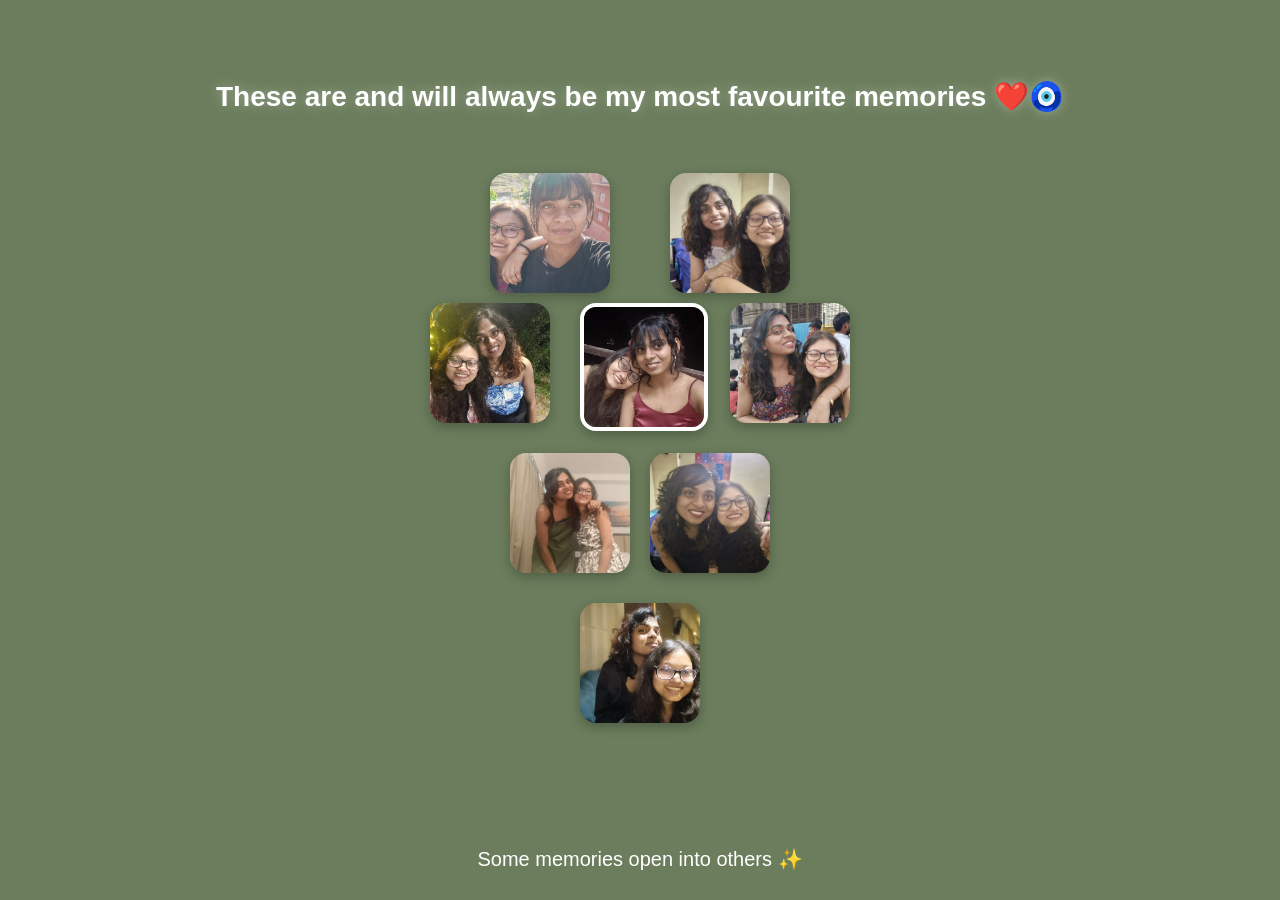
<file: memories.html>
<!DOCTYPE html>
<html>

<head>
<title>Memories 📸</title>
<link rel="stylesheet" href="style.css">
</head>

<body>

<audio id="memoryMusic" loop>
<source src="assets/music/nothing.mp3" type="audio/mpeg">
</audio>

<h1 class="memory-title">These are and will always be my most favourite memories ❤️🧿</h1>

<div class="heart-gallery">

<img src="assets/music/1.jpeg.jpeg" class="heart-photo p1 crop-one">
<img src="assets/music/2.jpeg.jpeg" class="heart-photo p2">

<img src="assets/music/3.jpeg.jpeg" class="heart-photo p3">
<img src="assets/music/5.jpeg.jpeg" class="heart-photo p5special" onclick="showWall()">
<img src="assets/music/4.jpeg.jpeg" class="heart-photo p4">

<img src="assets/music/6.jpeg.jpeg" class="heart-photo p6">
<img src="assets/music/7.jpeg.jpeg" class="heart-photo p7">

<img src="assets/music/8.jpeg.jpeg" class="heart-photo p8">

</div>

<p class="click-text">Some memories open into others ✨</p>

<div id="photoWall">

<div class="string-row">

<div class="polaroid">
<img src="assets/music/10.jpeg.jpeg">
<p>You'll always be a part of most of my core memories</p>
</div>

<div class="polaroid">
<img src="assets/music/9.jpeg.jpeg" class="crop-nine-final">
<p>Highs or lows, you're always the first person I want to talk to</p>
</div>

<div class="polaroid">
<img src="assets/music/11.jpeg.jpeg">
<p>I am so so grateful I got to see and experiences new things with you (wouldn't have done it with anyone else)</p>
</div>

<div class="polaroid">
<img src="assets/music/12.jpeg.jpeg">
<p>Thank you for making every(birth)day so special </p>
</div>

<div class="polaroid">
<img src="assets/music/13.jpeg.jpeg">
<p> The Best Trip (Baaki aur bhi bohut saare trips ke liye convince karne wali hun main tujhe) </p>
</div>

</div>

<div class="string-row">

<div class="polaroid">
<img src="assets/music/14.jpeg.jpeg">
<p> Just knowing that you're there brings me a kind of ease</p>
</div>

<div class="polaroid">
<img src="assets/music/15.jpeg.jpeg">
<p> Eating and trying new food with you has to be one of my most favourite things</p>
</div>

<div class="polaroid">
<img src="assets/music/16.jpeg.jpeg" class="crop-sixteen">
<p> My favourite hugs (Nakhre toh bohut karti hai par hug karne mein)</p>
</div>

<div class="polaroid">
<img src="assets/music/20.jpeg.jpeg">
<p> Thank you for being my comfort person</p>
</div>

<div class="polaroid">
<img src="assets/music/17.jpeg.jpeg" class="crop-down">
<p> Even though the trip was meh, having you still made it special</p>
</div>

<div class="polaroid">
<img src="assets/music/18.jpeg.jpeg">
<p> Mujhe nahi jana bowling karne aur KFC khane kisi aur ke saath 🥺</p>
</div>

<div class="polaroid">
<img src="assets/music/19.jpeg.jpeg">
<p> This is forever gonna be my most favourite time </p>
</div>

</div>

</div>

<script>
function showWall(){

document.getElementById("photoWall").classList.add("show");

const music = document.getElementById("memoryMusic");

music.currentTime = 0;
music.play();

}
</script>

</body>

</html>
</file>
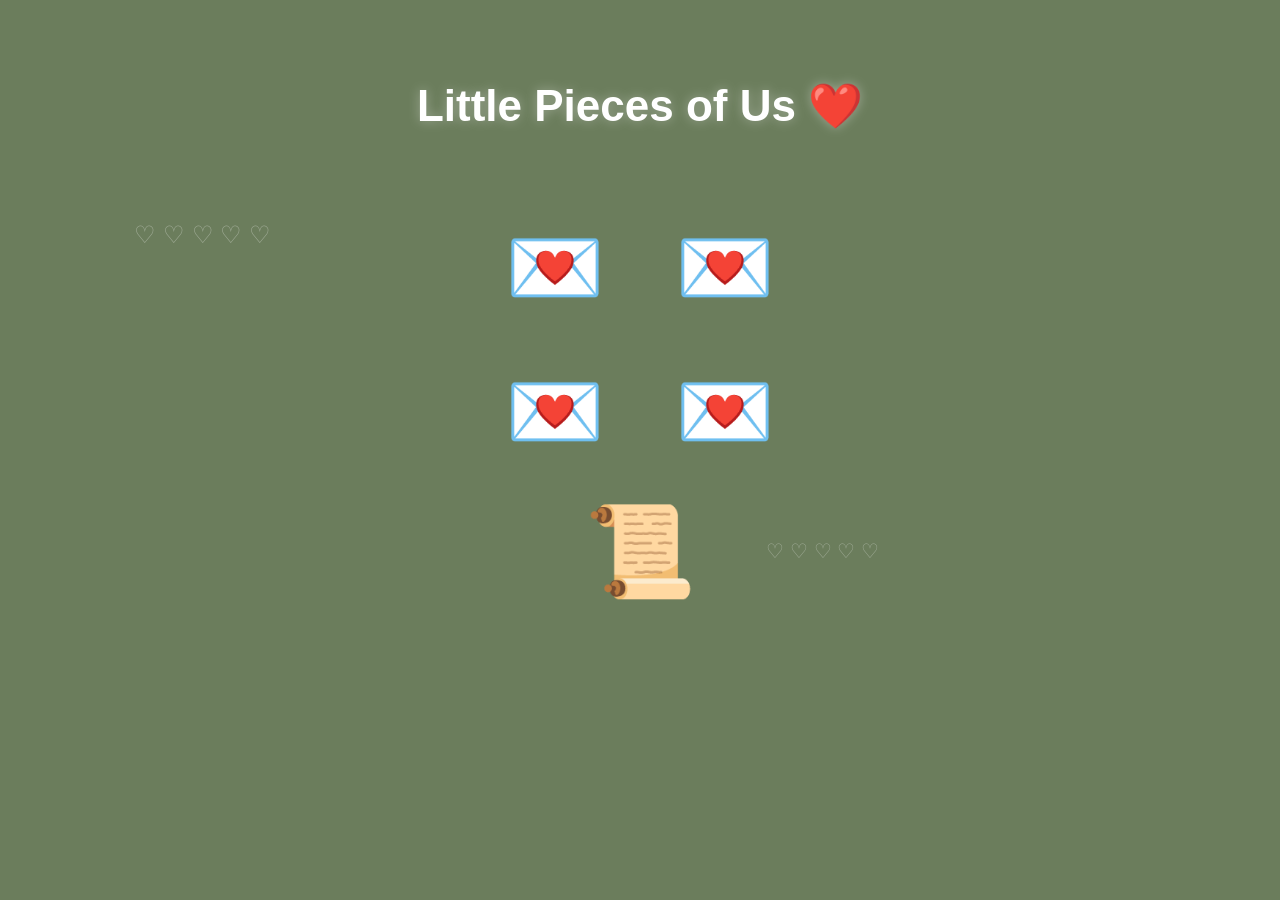
<file: notes.html>
<!DOCTYPE html>
<html>
<head>
<title>Notes 💌</title>
<h1 class="notes-title">Little Pieces of Us ❤️</h1>
<link rel="stylesheet" href="style.css">
</head>

<body>

<div class="notes-container">

<div class="letters-grid">

<div class="letter-icon" onclick="openLetter('proud')">💌</div>
<div class="letter-icon" onclick="openLetter('missyou')">💌</div>
<div class="letter-icon" onclick="openLetter('affirmations')">💌</div>
<div class="letter-icon" onclick="openLetter('crossword')">💌</div>

</div>

<div class="scroll-section">
<div class="scroll-icon" onclick="openLetter('finalletter')">📜</div>
</div>

<!-- Proud -->

<div id="proud" class="popup-letter">
<p>
I wanted to start by saying that I am so so proud of you. Every time I hear you say things you want to do, and also the way you think about everyone it makes me wonder how can someone think like this and also with so much kindness. Although tu din mein 10 baar bolti hain ki kaash mein thoda aur smart hoti you’re the smartest person I know (ab toh bolegi sample size chota hain), but you’re like actually very very smart and smart in a very different way that I cannot even explain. You understand things at a much deeper level and you see things which most people don’t. You’re definitely the coolest person I’ve ever met and that has been a constant since the first day we met. Pagal ladki you have this charm and aura that people feel and you’re the kind of person more people should have in their life. I know main nakhre karti hun hain but again I am the best person to tell how much you make life better and obviously more people should have that, so even if mein nakhre karti hun no one should miss on that. You make the world a better place and I know you’ll make it an even better place.
</p>
<span onclick="closeLetter('proud')">✕</span>
</div>

<!-- Miss You -->

<div id="missyou" class="popup-letter">
<p>
Pagalll Ladki,<br><br>

I cannot even put in words how much I am gonna miss you. It’s not the place I am gonna miss, it’s you that I am gonna miss. I am trying so hard ki main nahi sochu, but everytime I think it physically pains thinking how much I am gonna miss you. Waking up and seeing you, eating together everyday, random walks, going out, doing everything together, me knowing you’re just one wall away, how I am supposed to give up all of that in a day. I hate it and I hate it more than anything that I would’ve to wait for months to see you and hug you.<br><br>

Aise toh I am gonna miss you always (bohut hiccups aane wale hain tujhe), but I’ll miss you even more, when:<br>
❤️ I’ll eat<br>
❤️ I’ll have watermelon juice<br>
❤️ I’ll braid my hair<br>
❤️ Bowling karne gayi toh<br>
❤️I’ll bake cinnamon rolls<br><br>

Aise toh main likhte hi jayungi, but the main point is I am gonna miss you bohut zyada and I’ll call you and text toh bohut karungi and you’re not getting rid of me everrrrr.<br><br>

Ilyysmmm 🫂❤️♾️
</p>
<span onclick="closeLetter('missyou')">✕</span>
</div>

<!-- Affirmations -->

<div id="affirmations" class="popup-letter">

<div class="affirmation-note" onclick="showAffirmation(1)">📝</div>
<div class="affirmation-note" onclick="showAffirmation(2)">📝</div>
<div class="affirmation-note" onclick="showAffirmation(3)">📝</div>
<div class="affirmation-note" onclick="showAffirmation(4)">📝</div>

<p id="affirmationText"></p>

<span onclick="closeLetter('affirmations')">✕</span>

</div>

<!-- Crossword -->

<div id="crossword" class="popup-letter crossword-box">
<img src="assets/music/21.jpg.jpg" class="crossword-img">
<span onclick="closeLetter('crossword')">✕</span>
</div>

<!-- Final Letter -->

<div id="finalletter" class="scroll-letter">
<p>
Dearest Pagal Ladki,<br><br>

&nbsp;&nbsp;&nbsp;&nbsp;&nbsp;&nbsp;&nbsp;&nbsp;&nbsp;&nbsp;Happiest Birthday meri pyari pagal 🫂❤️. I really really hope you have the best birthday and the best year ahead. I don’t think I can ever properly explain what having you in my life means to me. You make the word best friend meaningful. You’ve been the sole reason I have been happy on campus and I actually survived college and also in general I have been happy most of the days because of you, so thank you for making me a happier person. It’s honestly so weird to think that I had a life before I met you because it honestly feels like I have had you my whole life.<br><br>

&nbsp;&nbsp;&nbsp;&nbsp;&nbsp;&nbsp;&nbsp;&nbsp;&nbsp;&nbsp;I love, love this new you so much. I know nakhre toh maine kafi kiya hain but I genuinely love it. I love how you’re there for everyone, even if tera dimag bhi kharab ho raha hota hain you are still there for others. I am so fascinated by the way you think, like tere bolne ke baad bhi mujhe itna fascinating lagta hain ki how can someone think like this (in the best way obviously). You know there are people who are like the sun and there are people who are like the moon, you are both. You have this instant warmth and your presence even if it is quiet is always the most comforting. Like tu room pe sirf baithi bhi hoti hain nah chup chap tu bhi I feel at ease, tu apne room mein bhi hoti hain toh I have this thing in my mind ki side mein hi toh hain and I feel safe. You’ve made me feel the safest I have ever felt in my life.<br><br>

&nbsp;&nbsp;&nbsp;&nbsp;&nbsp;&nbsp;&nbsp;&nbsp;&nbsp;&nbsp;Pagal ladki I am so so proudddd of the person you are and I know you’ll achieve everything you want to do in life and so much more. You deserve the world and everything beyond it. The universe works out for you because you deserve every bit of it. You are the best part of my college life and one of the best of my entire life and I’ll be leaving a very big part of my heart back here.<br><br>

Happy birthday once again pagallll.<br>
I love you so so so much.<br>
Forever and Always<br>
To Infinity and Beyond ♾️🫂❤️🧿<br><br>

Always Yours,<br>
Pagal Ladki
</p>

<span onclick="closeLetter('finalletter')">✕</span>
</div>

</div>

<script src="script.js"></script>

</body>
</html>
</file>
<file: style.css>
body{
font-family:Arial;
text-align:center;
background:#6B7D5C;
color:white;
margin-top:80px;
overflow-x:hidden;
position:relative;
}

.container{
position:relative;
z-index:2;
}

h1{
font-size:44px;
text-shadow:0 0 12px rgba(255,255,255,0.35);
}

p{
font-size:20px;
line-height:1.6;
}

.cake{
font-size:90px;
cursor:pointer;
margin:35px;
transition:0.3s;
}

.cake:hover{
transform:scale(1.08);
}

#wishText{
opacity:0;
font-size:24px;
transition:1s;
}

#wishText.show{
opacity:1;
}

.buttons{
margin-top:35px;
}

button{
font-size:30px;
padding:15px 28px;
margin:15px;
cursor:pointer;
border:none;
border-radius:12px;
background:white;
transition:0.3s;
}

button:hover{
transform:scale(1.08);
}

/* balloons */

.balloon{
position:fixed;
width:55px;
height:75px;
border-radius:50%;
bottom:-120px;
animation:floatUp 14s linear infinite;
z-index:0;
pointer-events:none;
}

.balloon::after{
content:"";
position:absolute;
width:2px;
height:50px;
background:white;
left:50%;
top:75px;
transform:translateX(-50%);
}

@keyframes floatUp{
0%{
transform:translateY(0);
opacity:0;
}
10%{
opacity:1;
}
100%{
transform:translateY(-120vh);
opacity:0;
}
}
/* memories page */

.memory-title{
font-size:28px;
white-space:nowrap;
margin-bottom:30px;
}

/* heart */

.heart-gallery{
position:relative;
width:600px;
height:650px;
margin:40px auto;
}

.heart-photo{
width:120px;
height:120px;
object-fit:cover;
border-radius:16px;
position:absolute;
box-shadow:0 4px 12px rgba(0,0,0,0.25);
}

/* row 1 */

.p1{
top:20px;
left:150px;
z-index:2;
}

.p2{
top:20px;
right:150px;
}

/* row 2 */

.p3{
top:150px;
left:90px;
}

.p5special{
top:150px;
left:240px;
cursor:pointer;
border:4px solid white;
transition:0.3s;
}

.p5special:hover{
transform:scale(1.08);
}

.p4{
top:150px;
right:90px;
}

/* row 3 */

.p6{
top:300px;
left:170px;
}

.p7{
top:300px;
right:170px;
}

/* row 4 */

.p8{
top:450px;
left:240px;
}

..click-text{
font-style:italic;
font-size:20px;
margin-top:30px;
color:white;
text-shadow:0 0 10px rgba(255,255,255,0.5);
font-weight:500;
letter-spacing:0.5px;
}

/* hidden wall */

#photoWall{
display:none;
opacity:0;
transition:1s;
margin-top:70px;
}

#photoWall.show{
display:block;
opacity:1;
}

/* strings */

.string-row{
display:flex;
justify-content:center;
gap:25px;
margin:55px 0;
position:relative;
}

.string-row::before{
content:"";
position:absolute;
top:-20px;
left:5%;
width:90%;
height:2px;
background:rgba(255,255,255,0.7);
}

/* polaroids */

.polaroid{
background:white;
padding:10px;
padding-bottom:20px;
border-radius:6px;
box-shadow:0 8px 18px rgba(0,0,0,0.18);
width:140px;
position:relative;
}

.polaroid::before{
content:"❤️";
position:absolute;
top:-18px;
left:50%;
transform:translateX(-50%);
font-size:16px;
}

.polaroid:nth-child(odd){
transform:rotate(-4deg);
}

.polaroid:nth-child(even){
transform:rotate(4deg);
}

.polaroid img{
width:100%;
height:140px;
object-fit:cover;
}

/* crop fixes */

.crop-one{
object-position:center 35%;
}

.crop-nine-final{
object-position:center 82%;
}

.crop-sixteen{
object-position:center 58%;
}

.crop-down{
object-position:center 45%;
}

.polaroid p{
font-size:14px;
font-style:italic;
color:#333;
margin-top:8px;
}
/* NOTES PAGE FINAL FIX */

.notes-container{
text-align:center;
padding:60px 20px;
color:white;
position:relative;
z-index:2;
}

.letters-grid{
display:grid;
grid-template-columns:repeat(2,120px);
gap:50px;
justify-content:center;
margin-bottom:40px;
}

.letter-icon{
font-size:80px;
cursor:pointer;
transition:0.3s;
}

.letter-icon:hover{
transform:scale(1.1);
}

.scroll-section{
margin-top:20px;
}

.scroll-icon{
font-size:90px;
cursor:pointer;
transition:0.3s;
}

.scroll-icon:hover{
transform:scale(1.08);
}

/* hidden popups */

.popup-letter,
.scroll-letter{
display:none;
position:fixed;
top:50%;
left:50%;
transform:translate(-50%,-50%);
background:white;
color:#333;
padding:30px;
border-radius:16px;
width:380px;
max-height:75vh;
overflow:auto;
box-shadow:0 10px 30px rgba(0,0,0,0.3);
z-index:50;
text-align:left;
line-height:1.6;
}

.scroll-letter{
background:#f5e6c8;
width:430px;
}

/* close button */

.popup-letter,
.scroll-letter{
display:none;
position:fixed;
top:50%;
left:50%;
transform:translate(-50%,-50%);
background:#f5e6c8;
color:#333;
padding:40px;
width:430px;
max-height:75vh;
overflow:auto;
border-radius:12px;
box-shadow:0 10px 30px rgba(0,0,0,0.3);
z-index:21;
font-family:"Palatino Linotype", serif;
font-size:18px;
line-height:1.9;
text-align:left;
border:1px solid rgba(0,0,0,0.08);
}

.scroll-letter p{
margin-top:10px;
}

.scroll-letter span{
position:absolute;
top:10px;
right:15px;
cursor:pointer;
font-size:20px;
}

/* affirmations */

.affirmation-note{
font-size:40px;
cursor:pointer;
display:inline-block;
margin:10px;
}

#affirmationText{
margin-top:20px;
font-size:18px;
text-align:center;
}

/* crossword */

.crossword-img{
width:100%;
border-radius:10px;
display:block;
}
/* floating white hearts */

.notes-container::before,
.notes-container::after{
content:"♡ ♡ ♡ ♡ ♡";
position:absolute;
font-size:24px;
color:white;
opacity:0.35;
left:10%;
animation:floatHearts1 6s ease-in-out infinite;
pointer-events:none;
}

.notes-container::after{
top:75%;
left:60%;
font-size:20px;
animation:floatHearts2 7s ease-in-out infinite;
}

@keyframes floatHearts1{
0%{
transform:translateY(0px);
}
50%{
transform:translateY(-12px);
}
100%{
transform:translateY(0px);
}
}

@keyframes floatHearts2{
0%{
transform:translateY(0px);
}
50%{
transform:translateY(-10px);
}
100%{
transform:translateY(0px);
}
}
</file>
